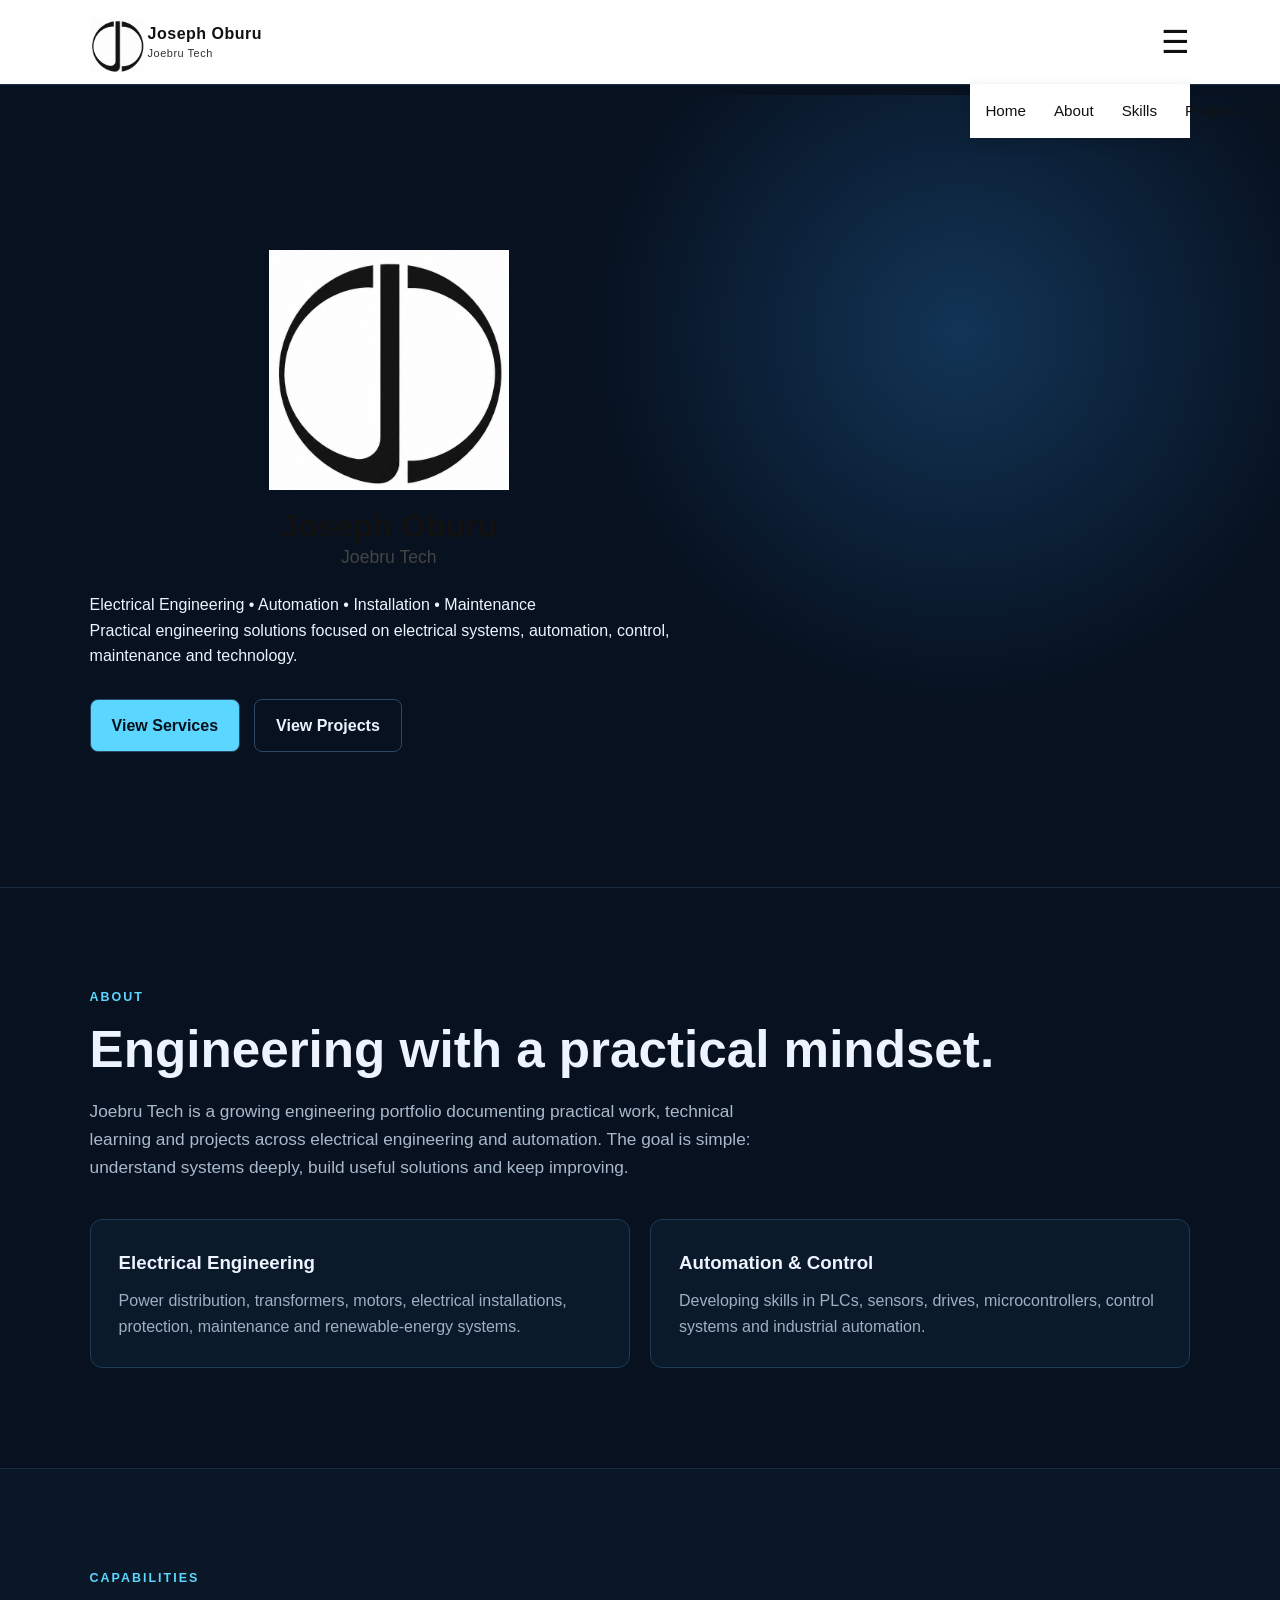
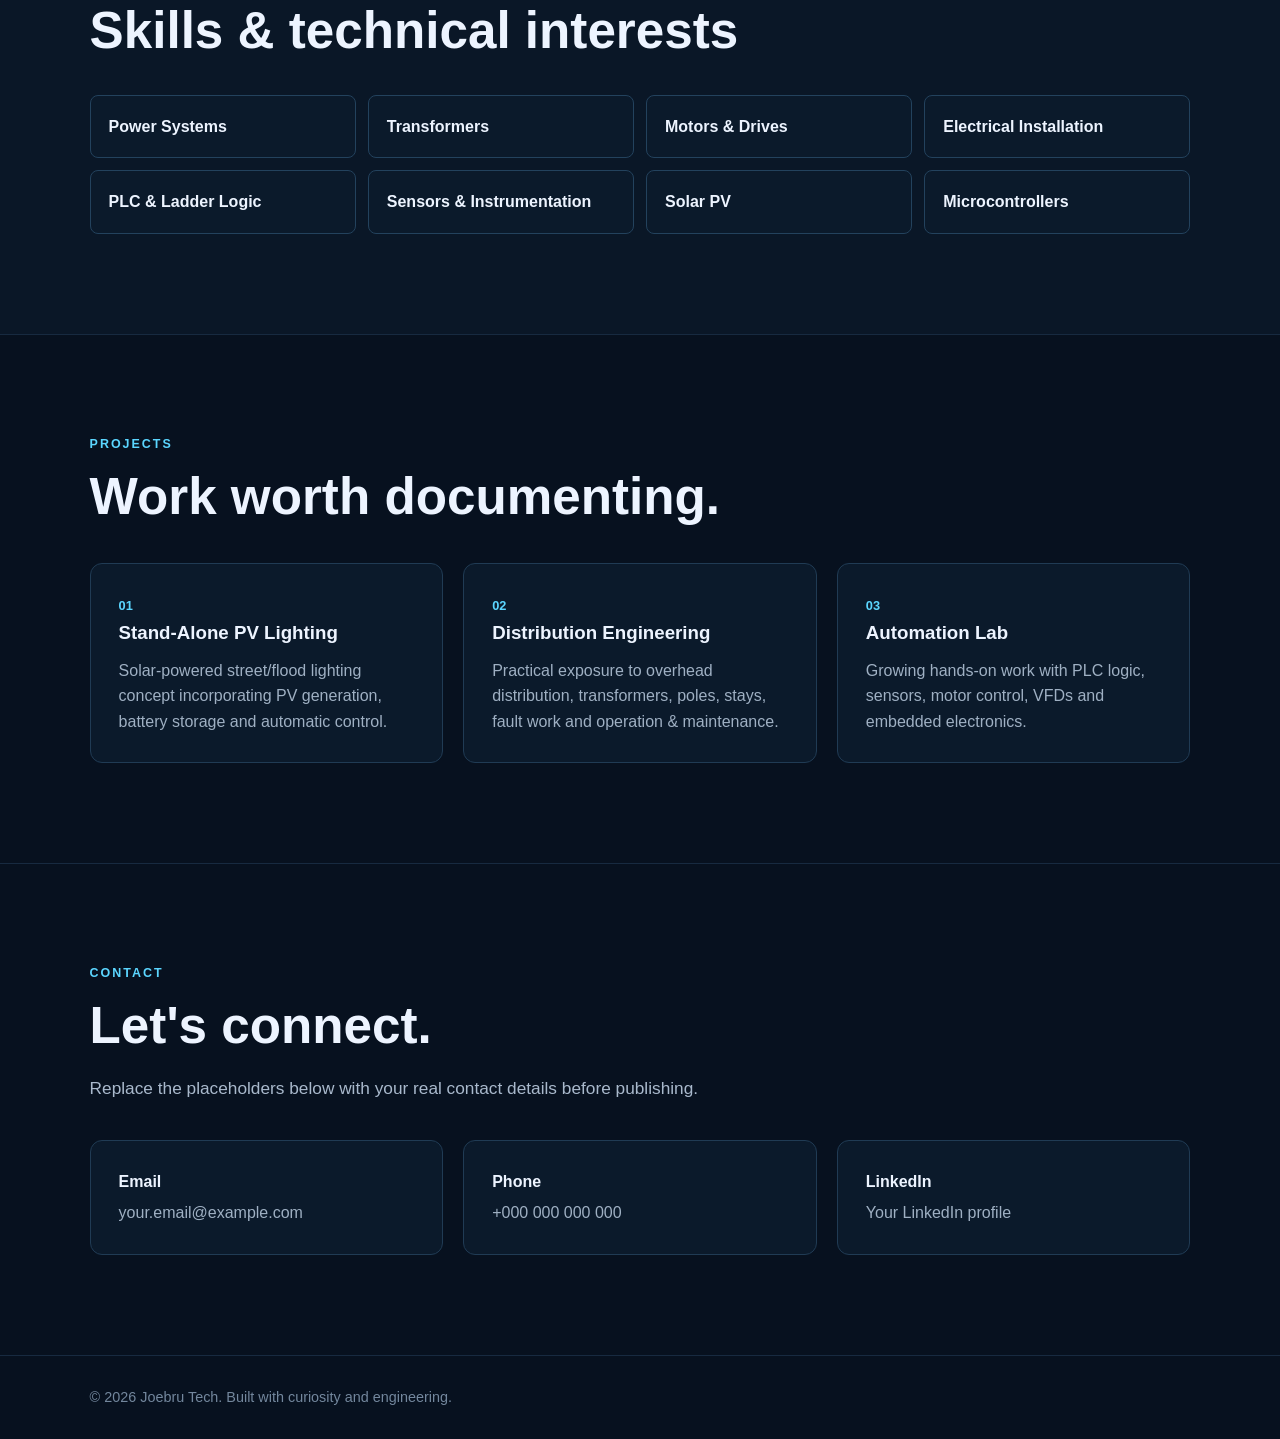
<file: index.html>
<!DOCTYPE html>
<html lang="en">
<head>
  <meta charset="UTF-8">
  <meta name="viewport" content="width=device-width, initial-scale=1.0">
  <meta name="description" content="Joebru Tech — Electrical Engineering, Automation, Installation, Maintenance and practical engineering solutions.">
  <title>Joseph Oburu | Joebru Tech - Electrical Engineering & Automation</title>
  <link rel="stylesheet" href="style.css">
  <link rel="icon" type="image/png" href="logo.png2">
</head>
<body>
  <header class="navbar">
  <a href="#home" class="logo">
    <div class="logo-mark">
        <img src="logo.png2" alt="Joseph Oburu - Joebru Tech" class="logo-img">
    </div>

    <div class="logo-text">
        <span class="name">Joseph Oburu</span>
        <span class="brand">Joebru Tech</span>
    </div>
</a>
    <button class="menu-btn" aria-label="Toggle menu">☰</button>
    <nav id="nav">
      <a href="#home">Home</a>
      <a href="#about">About</a>
      <a href="#skills">Skills</a>
      <a href="#projects">Projects</a>
      <a href="#contact">Contact</a>
    </nav>
  </header>

  <main>
    <section id="home" class="hero">

    <div class="hero-content">

        <div class="hero-brand">

            <img src="logo.png2"
                 alt="Joseph Oburu - Joebru Tech"
                 class="hero-logo">

            <h1>Joseph Oburu</h1>

            <h2>Joebru Tech</h2>

        </div>

        <p class="hero-intro">
            Electrical Engineering • Automation • Installation • Maintenance
        </p>

        <p class="hero-description">
            Practical engineering solutions focused on electrical systems,
            automation, control, maintenance and technology.
        </p>

        <div class="buttons">

            <a class="btn primary" href="#services">
                View Services
            </a>

            <a class="btn secondary" href="#projects">
                View Projects
            </a>

        </div>

    </div>

</section>
    <section id="about" class="section">
      <p class="eyebrow">ABOUT</p>
      <h2>Engineering with a practical mindset.</h2>
      <p class="section-intro">
        Joebru Tech is a growing engineering portfolio documenting practical work,
        technical learning and projects across electrical engineering and automation.
        The goal is simple: understand systems deeply, build useful solutions and keep improving.
      </p>
      <div class="cards two">
        <article class="card">
          <h3>Electrical Engineering</h3>
          <p>Power distribution, transformers, motors, electrical installations, protection, maintenance and renewable-energy systems.</p>
        </article>
        <article class="card">
          <h3>Automation & Control</h3>
          <p>Developing skills in PLCs, sensors, drives, microcontrollers, control systems and industrial automation.</p>
        </article>
      </div>
    </section>

    <section id="skills" class="section alt">
      <p class="eyebrow">CAPABILITIES</p>
      <h2>Skills & technical interests</h2>
      <div class="skill-grid">
        <div class="skill">Power Systems</div>
        <div class="skill">Transformers</div>
        <div class="skill">Motors & Drives</div>
        <div class="skill">Electrical Installation</div>
        <div class="skill">PLC & Ladder Logic</div>
        <div class="skill">Sensors & Instrumentation</div>
        <div class="skill">Solar PV</div>
        <div class="skill">Microcontrollers</div>
      </div>
    </section>

    <section id="projects" class="section">
      <p class="eyebrow">PROJECTS</p>
      <h2>Work worth documenting.</h2>
      <div class="project-grid">
        <article class="project">
          <span class="number">01</span>
          <h3>Stand-Alone PV Lighting</h3>
          <p>Solar-powered street/flood lighting concept incorporating PV generation, battery storage and automatic control.</p>
        </article>
        <article class="project">
          <span class="number">02</span>
          <h3>Distribution Engineering</h3>
          <p>Practical exposure to overhead distribution, transformers, poles, stays, fault work and operation & maintenance.</p>
        </article>
        <article class="project">
          <span class="number">03</span>
          <h3>Automation Lab</h3>
          <p>Growing hands-on work with PLC logic, sensors, motor control, VFDs and embedded electronics.</p>
        </article>
      </div>
    </section>

    <section id="contact" class="section contact">
      <p class="eyebrow">CONTACT</p>
      <h2>Let's connect.</h2>
      <p class="section-intro">Replace the placeholders below with your real contact details before publishing.</p>
      <div class="contact-grid">
        <a href="mailto:your.email@example.com" class="contact-item">
          <strong>Email</strong><span>your.email@example.com</span>
        </a>
        <a href="tel:+000000000000" class="contact-item">
          <strong>Phone</strong><span>+000 000 000 000</span>
        </a>
        <a href="#" class="contact-item">
          <strong>LinkedIn</strong><span>Your LinkedIn profile</span>
        </a>
      </div>
    </section>
  </main>

  <footer>
    <p>© <span id="year"></span> Joebru Tech. Built with curiosity and engineering.</p>
  </footer>

  <script src="script.js"></script>
</body>
</html>
</file>
<file: style.css>
* { box-sizing: border-box; margin: 0; padding: 0; }
html { scroll-behavior: smooth; }
body {
  font-family: Arial, Helvetica, sans-serif;
  background: #07111f;
  color: #edf4ff;
  line-height: 1.6;
}
a { color: inherit; text-decoration: none; }
.navbar {
  position: sticky; top: 0; z-index: 10;
  display: flex; align-items: center; justify-content: space-between;
  padding: 18px 7%;
  background: #ffffff;
  border-bottom: 1px solid #1c3047;
  backdrop-filter: blur(12px);
}
.logo {
    font-size: 1.35rem;
    font-weight: 800;
    letter-spacing: .5px;
}

.logo img {
    width: 55px;
    height: 55px;
    object-fit: contain;
    display: block;
}
.logo span { color: #5bd6ff; }
nav { display: flex; gap: 28px; }
nav a { color: #a9b9cc; font-size: .95rem; }
nav a:hover { color: #5bd6ff; }
.menu-btn { display: none; background: none; border: 0; color: white; font-size: 1.6rem; }
.hero {
  min-height: 88vh; padding: 90px 7%;
  display: grid; grid-template-columns: 1.15fr .85fr;
  gap: 60px; align-items: center;
  background: radial-gradient(circle at 75% 30%, #123456 0, transparent 34%);
}
.eyebrow { color: #5bd6ff; font-size: .78rem; font-weight: 800; letter-spacing: 2px; margin-bottom: 14px; }
h1 { font-size: clamp(2.7rem, 6vw, 5.2rem); line-height: 1.03; max-width: 850px; }
h1 span { color: #5bd6ff; }
h2 { font-size: clamp(2rem, 4vw, 3.2rem); line-height: 1.1; margin-bottom: 20px; }
.lead, .section-intro { color: #a9b9cc; max-width: 700px; font-size: 1.08rem; }
.buttons { display: flex; gap: 14px; margin-top: 30px; flex-wrap: wrap; }
.btn { padding: 13px 21px; border-radius: 8px; font-weight: 700; border: 1px solid #2a4966; }
.primary { background: #5bd6ff; color: #06111e; }
.secondary { background: transparent; }
.hero-card {
  background: #0b1a2b; border: 1px solid #23425d; border-radius: 14px;
  padding: 28px; box-shadow: 0 20px 60px rgba(0,0,0,.25);
}
.terminal-top { display: flex; gap: 7px; margin-bottom: 25px; }
.terminal-top span { width: 10px; height: 10px; border-radius: 50%; background: #46617b; }
pre { white-space: pre-wrap; color: #b8d8ea; font-size: .95rem; }
.section { padding: 100px 7%; border-top: 1px solid #172a40; }
.section.alt { background: #0a1727; }
.cards.two, .project-grid, .contact-grid { display: grid; grid-template-columns: repeat(3, 1fr); gap: 20px; margin-top: 38px; }
.cards.two { grid-template-columns: repeat(2, 1fr); }
.card, .project, .contact-item {
  padding: 28px; background: #0b1a2b; border: 1px solid #203b54; border-radius: 12px;
}
.card h3, .project h3 { margin-bottom: 10px; }
.card p, .project p { color: #9fb0c3; }
.skill-grid { display: grid; grid-template-columns: repeat(4, 1fr); gap: 12px; margin-top: 35px; }
.skill { padding: 18px; border: 1px solid #23425d; background: #0b1a2b; border-radius: 8px; font-weight: 700; }
.number { color: #5bd6ff; font-weight: 800; font-size: .8rem; }
.contact-item { display: flex; flex-direction: column; gap: 5px; }
.contact-item span { color: #9fb0c3; }
footer { padding: 30px 7%; color: #73879d; border-top: 1px solid #172a40; font-size: .9rem; }
@media (max-width: 800px) {
  .menu-btn { display: block; }
  nav { display: none; position: absolute; top: 65px; left: 0; right: 0; padding: 20px 7%; background: #07111f; flex-direction: column; }
  nav.open { display: flex; }
  .hero { grid-template-columns: 1fr; padding-top: 65px; }
  .cards.two, .project-grid, .contact-grid, .skill-grid { grid-template-columns: 1fr; }
  /* =========================
   JOEBRU TECH HOME PAGE
   ========================= */

.hero {
    min-height: calc(100vh - 70px);
    display: flex;
    align-items: center;
    justify-content: center;
    text-align: center;
    padding: 60px 20px;
    background: #ffffff;
}

.hero-content {
    width: 100%;
    max-width: 1000px;
    margin: 0 auto;
}

.hero-logo {
    display: block;
    width: min(280px, 90vw);
    height: auto;
    margin: 0 auto 30px;
    object-fit: contain;
}

.hero-intro {
    font-size: 1.15rem;
    font-weight: 600;
    letter-spacing: 0.08em;
    margin: 10px auto;
    color: #222;
}

.hero-description {
    max-width: 700px;
    margin: 15px auto 30px;
    line-height: 1.7;
    color: #555;
}

.buttons {
    display: flex;
    justify-content: center;
    gap: 15px;
    flex-wrap: wrap;
}

.btn {
    display: inline-block;
    padding: 12px 24px;
    text-decoration: none;
    border-radius: 5px;
    transition: 0.3s ease;
}

.btn.primary {
    background: #111;
    color: #fff;
}

.btn.secondary {
    border: 1px solid #111;
    color: #111;
    background: #fff;
}

.btn:hover {
    transform: translateY(-2px);
}

/* Mobile */
@media (max-width: 600px) {

    .hero {
        min-height: calc(100vh - 60px);
        padding: 40px 15px;
    }

    .hero-logo {
        width: 94vw;
        max-width: 520px;
        margin-bottom: 20px;
    }

    .hero-intro {
        font-size: 0.9rem;
        letter-spacing: 0.04em;
    }

    .hero-description {
        font-size: 0.95rem;
    }

    .buttons {
        flex-direction: column;
        align-items: center;
    }

    .btn {
        width: 200px;
    }
}
}
.hero-brand {
    text-align: center;
}

.hero-logo {
    display: block;
    width: 330px;
    max-width: 70vw;
    height: auto;
    margin: 0 auto 15px;
}

.hero-brand h1 {
    margin: 5px 0;
    font-size: 2rem;
    font-weight: 700;
    color: #111;
}

.hero-brand h2 {
    margin: 0 0 25px;
    font-size: 1.1rem;
    font-weight: 500;
    color: #444;
}

@media (max-width: 600px) {
    .hero-logo {
        width: 300px;
        max-width: 75vw;
    }

    .hero-brand h1 {
        font-size: 1.7rem;
    }

    .hero-brand h2 {
        font-size: 1rem;
    }
}
/* Navbar branding */
.navbar .logo-text,
.navbar .logo-text .name,
.navbar .logo-text .brand {
    color: #ffffff;
}

.navbar .logo-text .name {
    font-weight: 700;
}

.navbar .logo-text .brand {
    font-weight: 500;
}
.navbar .logo-mark img {
    width: 55px;
    height: 55px;
    object-fit: contain;
}
.hero-brand h1 {
    margin: 5px 0;
    color: #111111;
    font-size: 2rem;
}

.hero-brand h2 {
    margin: 0 0 25px;
    color: #444444;
    font-size: 1.1rem;
    font-weight: 500;
}
<section id="home" class="hero">

    <div class="hero-content">

        <div class="hero-brand">

            <img src="images/logo.png"
                 alt="Joseph Oburu - Joebru Tech"
                 class="hero-logo">

            <h1>Joseph Oburu</h1>

            <h2>Joebru Tech</h2>

        </div>

        <p class="hero-intro">
            Electrical Engineering • Automation • Installation • Maintenance
        </p>

        <p class="hero-description">
            Practical engineering solutions focused on electrical systems,
            automation, control, maintenance and technology.
        </p>

        <div class="buttons">

            <a class="btn primary" href="#services">
                View Services
            </a>

            <a class="btn secondary" href="#projects">
                View Projects
            </a>

        </div>

    </div>

</section>
/* FINAL NAVBAR BRANDING */

.navbar .logo {
    display: flex;
    align-items: center;
    gap: 10px;
}

.navbar .logo-mark {
    width: 48px;
    height: 48px;
    flex-shrink: 0;
}

.navbar .logo-img {
    width: 48px;
    height: 48px;
    object-fit: contain;
}

.navbar .logo-text {
    display: flex;
    flex-direction: column;
    justify-content: center;
    line-height: 1.2;
}

.navbar .logo-text .name {
    display: block;
    color: #071426 !important;
    font-size: 15px;
    font-weight: 700;
}

.navbar .logo-text .brand {
    display: block;
    color: #555555 !important;
    font-size: 11px;
    font-weight: 400;
    margin-top: 2px;
}
@media (max-width: 600px) {

    .navbar .logo-mark {
        width: 45px;
        height: 45px;
    }

    .navbar .logo-img {
        width: 45px;
        height: 45px;
    }

    .navbar .logo-text .name {
        font-size: 14px;
    }

    .navbar .logo-text .brand {
        font-size: 10px;
    }
}
/* NAVBAR BRANDING FIX */

.navbar .logo {
    display: flex !important;
    align-items: center !important;
    gap: 10px !important;
}

.navbar .logo-mark {
    width: 48px !important;
    height: 48px !important;
    flex-shrink: 0 !important;
}

.navbar .logo-mark img {
    width: 100% !important;
    height: 100% !important;
    object-fit: contain !important;
}

.navbar .logo-text {
    display: flex !important;
    flex-direction: column !important;
    align-items: flex-start !important;
    justify-content: center !important;
    line-height: 1.2 !important;
}

.navbar .logo-text .name {
    display: block !important;
    color: white !important;
    font-size: 16px !important;
    font-weight: 700 !important;
}

.navbar .logo-text .brand {
    display: block !important;
    color: white !important;
    font-size: 11px !important;
    font-weight: 400 !important;
    margin-top: 3px !important;
}
/* REMOVE LOGO WHITE BOX IN NAVBAR */

.navbar .logo-mark {
    background: transparent !important;
    border: none !important;
}

.navbar .logo-mark img {
    background: transparent !important;
    mix-blend-mode: multiply;
}
/* Main home-page logo size */
#home img {
    width: 240px !important;
    max-width: 70% !important;
    height: auto !important;
    display: block;
    margin: 0 auto;
}
/* White header */
.navbar {
    background: #ffffff !important;
}

/* Header logo */
.navbar .logo-mark img {
    width: 55px !important;
    height: auto !important;
}

/* Header text */
.navbar .logo-text .name,
.navbar .logo-text .brand {
    color: #111111 !important;
}

/* Menu button */
.navbar .menu-btn {
    color: #111111 !important;
}
/* Header appearance */
.navbar {
    background: #ffffff !important;
}

.navbar .logo-text,
.navbar .logo-text .name,
.navbar .logo-text .brand,
.navbar nav a {
    color: #111111 !important;
}

.navbar .menu-btn {
    color: #111111 !important;
}
.navbar .logo-mark img {
    width: 55px !important;
    height: 55px !important;
    object-fit: contain;
}
.navbar .logo-text .name {
    color: #111111 !important;
}

.navbar .logo-text .brand {
    color: #333333 !important;
}

.navbar .menu-btn {
    color: #111111 !important;
}

#home img {
    width: 240px !important;
    max-width: 60% !important;
    height: auto !important;
    margin: 20px auto !important;
}
main {
    padding-top: 10px !important;
}

#home {
    margin-top: 0 !important;
}

#home img {
    width: 240px !important;
    max-width: 60% !important;
    height: auto !important;
    margin: 20px auto !important;
}
/* Make mobile menu button visible */
.navbar .menu-btn {
    display: block !important;
    color: #111111 !important;
    background: transparent !important;
    border: none !important;
    font-size: 32px !important;
    cursor: pointer;
    z-index: 1001 !important;
}
/* Mobile navigation dropdown */
.navbar {
    position: sticky !important;
    top: 0;
    z-index: 1000 !important;
}

.navbar nav {
    position: absolute !important;
    top: 100% !important;
    right: 7% !important;
    width: 220px;
    background: #ffffff !important;
    padding: 15px !important;
    z-index: 1001 !important;
    box-shadow: 0 4px 12px rgba(0,0,0,0.15);
}
</file>
